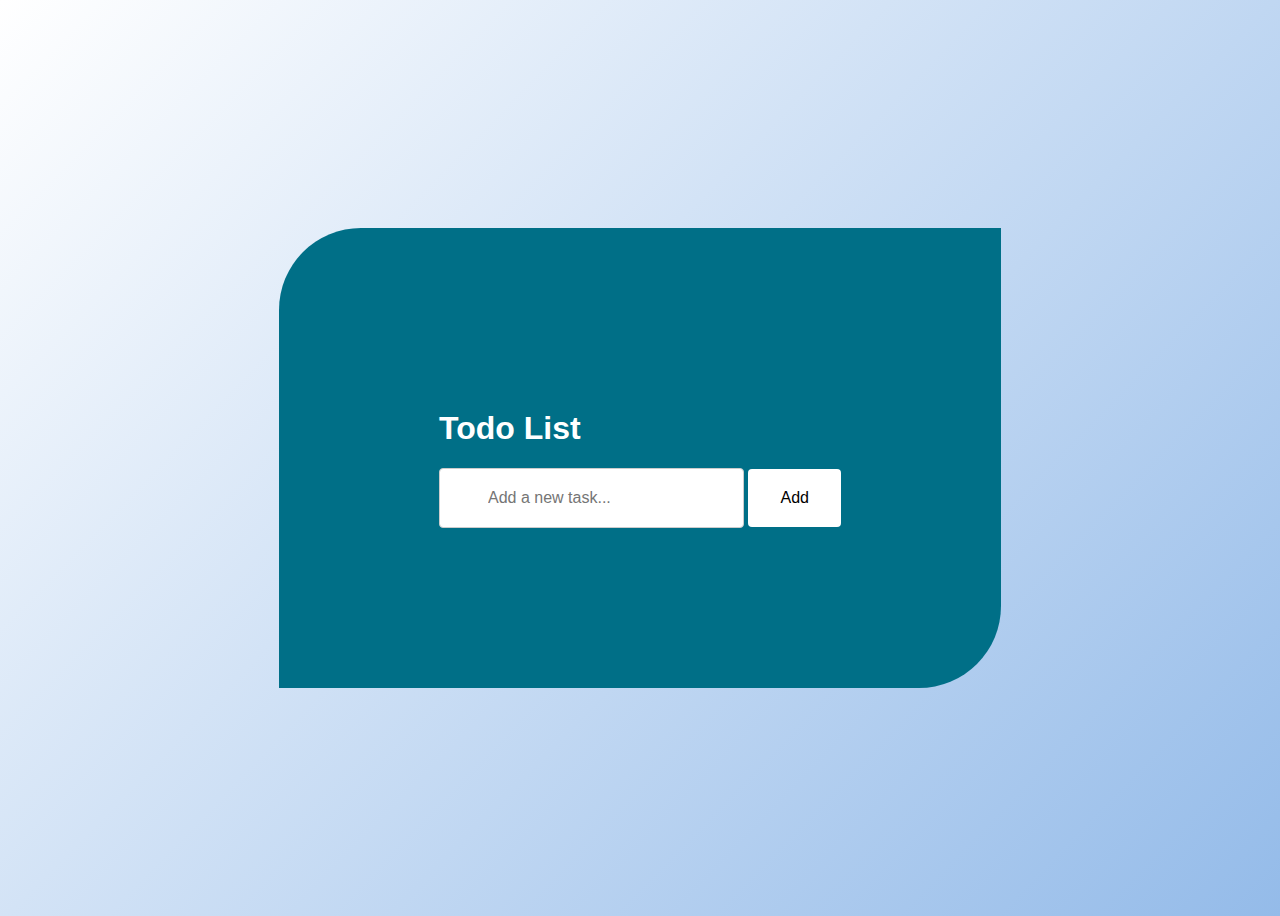
<file: index.html>
<!DOCTYPE html>
<html lang="en">
<head>
    <meta charset="UTF-8">
    <meta name="viewport" content="width=device-width, initial-scale=1.0">
    <title>Todo list</title>
    <link rel="stylesheet" href="styles.css">
</head>
<body>

<div class="input-wrapper">
    <h1>Todo List</h1>
    <input class="input-field" type="text" placeholder="Add a new task..." id="main-input" />
    <button id="main-button">Add</button>

    <header id="main-header"></header>
    </div>
    <script src="script.js"></script>
</body>
</html>
</file>
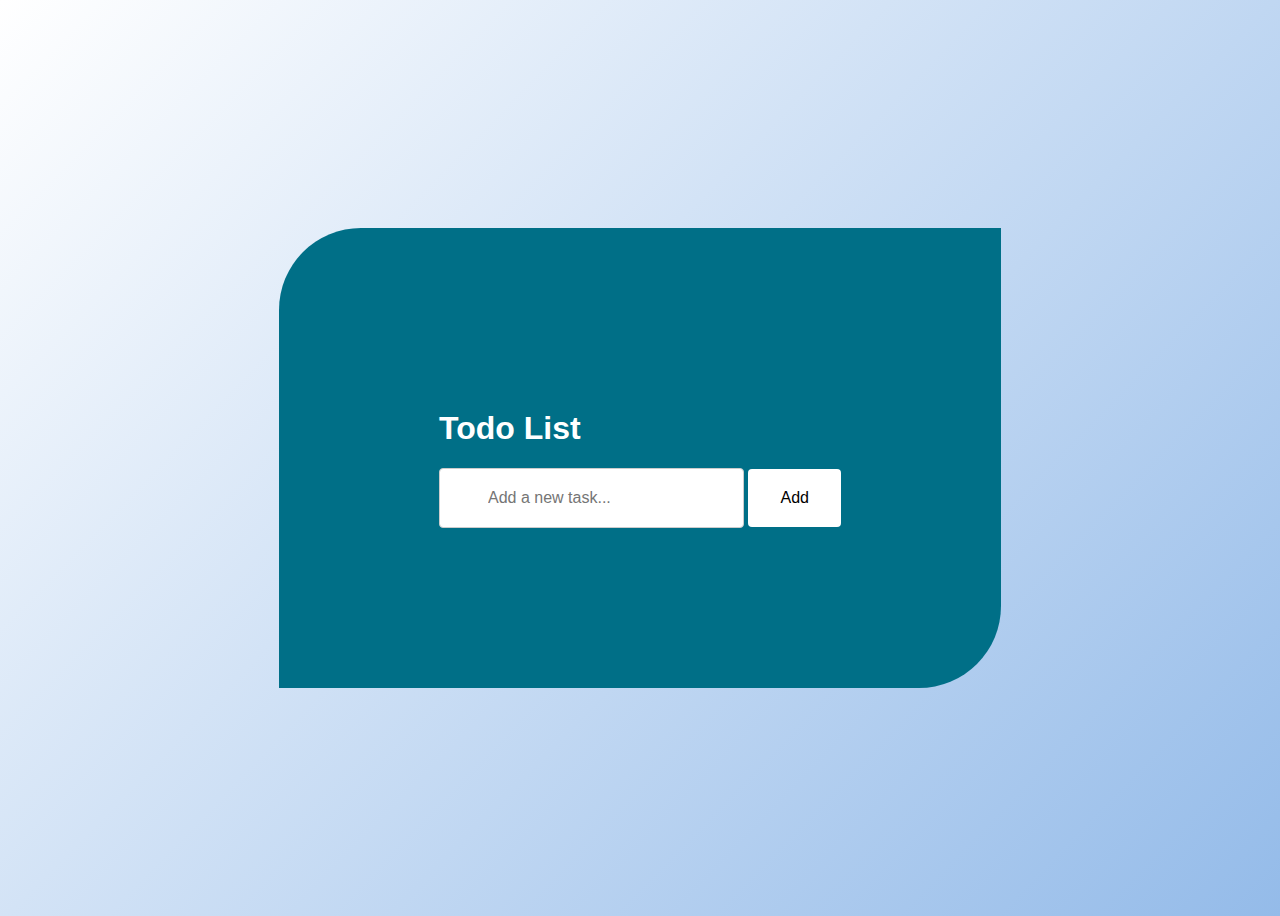
<file: Todo list/index.html>
<!DOCTYPE html>
<html lang="en">
<head>
    <meta charset="UTF-8">
    <meta name="viewport" content="width=device-width, initial-scale=1.0">
    <title>Todo list</title>
    <link rel="stylesheet" href="styles.css">
</head>
<body>

<div class="input-wrapper">
    <h1>Todo List</h1>
    <input class="input-field" type="text" placeholder="Add a new task..." id="main-input" />
    <button id="main-button">Add</button>

    <header id="main-header"></header>
    </div>
    <script src="script.js"></script>
</body>
</html>
</file>
<file: styles.css>
body {
    display: flex;
    justify-content: center;
    align-items: center;
    height: 100vh;
    flex-direction: column;
    background: #ffffff;
    background: linear-gradient(134deg,rgba(255, 255, 255, 1) 0%, rgba(148, 187, 233, 1) 100%);
    font-family:Verdana, Geneva, Tahoma, sans-serif;
}

h1 {
    color: #fff;
}

.toggled {
    color: red;
    text-decoration: line-through;
}

.delete-btn {
    color: rgb(79, 79, 79);
    order: 3;
    padding: 1rem 1.25rem;
    border-radius: 4px;
    background: none;
    cursor: pointer;
    border: none;
    font-size: 2rem;
    transition: 0.5s;
}

.delete-btn:hover {
    color: red;
    transition: 0.5s;
}

.mark-btn {
    order: 1;
    appearance: none;
    width: 32px;
  height: 32px;
  border: 2px solid black;
  border-radius: 4px;
  cursor: pointer;
  position: relative;
  transition: background-color 0.3s ease;
}

.mark-btn:checked {
    background-color: rgb(18, 156, 18);
    border: none;
  }
  
  .mark-btn:checked::after {
    content: '✓';
    color: white;
    font-size: 21px;
    position: absolute;
    top: 2px;
    left: 7px;
  }

.input-wrapper {
    padding: 10rem;
    background: rgb(0, 111, 135);
    border-radius: 82px 0px;
}

.input-field {
    border-radius: 4px;
    border-style: solid;
    padding: 1.25rem 3rem;
    font-size: 1rem;
    outline: none;
    border: 1px solid #ccc;
}

#main-button {
    border-radius: 4px;
    padding: 1.25rem 2rem;
    cursor: pointer;
    font-size: 1rem;
    border: none;
    background: #ffffff;
}

#main-button:hover {
    background-color: rgb(118, 118, 118);
    transition: 0.5s;
}
.item-container {
    display: flex;
    align-items: center;
    justify-content: space-between;
    gap: 10px;
    flex-wrap: wrap; 
    word-break: break-word;
    padding: 0.5rem;
    background-color: #fff;
    border-radius: 8px;
    margin-top: 1rem;
}
h2 {
    order: 2;
    flex-grow: 1;
    flex-shrink: 1;
    text-align: left;
    margin: 0;
    word-wrap: break-word;
    overflow-wrap: break-word;
    max-width: 100%;
}
</file>
<file: Todo list/styles.css>
body {
    display: flex;
    justify-content: center;
    align-items: center;
    height: 100vh;
    flex-direction: column;
    background: #ffffff;
    background: linear-gradient(134deg,rgba(255, 255, 255, 1) 0%, rgba(148, 187, 233, 1) 100%);
    font-family:Verdana, Geneva, Tahoma, sans-serif;
}

h1 {
    color: #fff;
}

.toggled {
    color: red;
    text-decoration: line-through;
}

.delete-btn {
    color: rgb(79, 79, 79);
    order: 3;
    padding: 1rem 1.25rem;
    border-radius: 4px;
    background: none;
    cursor: pointer;
    border: none;
    font-size: 2rem;
    transition: 0.5s;
}

.delete-btn:hover {
    color: red;
    transition: 0.5s;
}

.mark-btn {
    order: 1;
    appearance: none;
    width: 32px;
  height: 32px;
  border: 2px solid black;
  border-radius: 4px;
  cursor: pointer;
  position: relative;
  transition: background-color 0.3s ease;
}

.mark-btn:checked {
    background-color: rgb(18, 156, 18);
    border: none;
  }
  
  .mark-btn:checked::after {
    content: '✓';
    color: white;
    font-size: 21px;
    position: absolute;
    top: 2px;
    left: 7px;
  }

.input-wrapper {
    padding: 10rem;
    background: rgb(0, 111, 135);
    border-radius: 82px 0px;
}

.input-field {
    border-radius: 4px;
    border-style: solid;
    padding: 1.25rem 3rem;
    font-size: 1rem;
    outline: none;
    border: 1px solid #ccc;
}

#main-button {
    border-radius: 4px;
    padding: 1.25rem 2rem;
    cursor: pointer;
    font-size: 1rem;
    border: none;
    background: #ffffff;
}

#main-button:hover {
    background-color: rgb(118, 118, 118);
    transition: 0.5s;
}
.item-container {
    display: flex;
    align-items: center;
    justify-content: space-between;
    gap: 10px;
    flex-wrap: wrap; 
    word-break: break-word;
    padding: 0.5rem;
    background-color: #fff;
    border-radius: 8px;
    margin-top: 1rem;
}
h2 {
    order: 2;
    flex-grow: 1;
    flex-shrink: 1;
    text-align: left;
    margin: 0;
    word-wrap: break-word;
    overflow-wrap: break-word;
    max-width: 100%;
}
</file>
